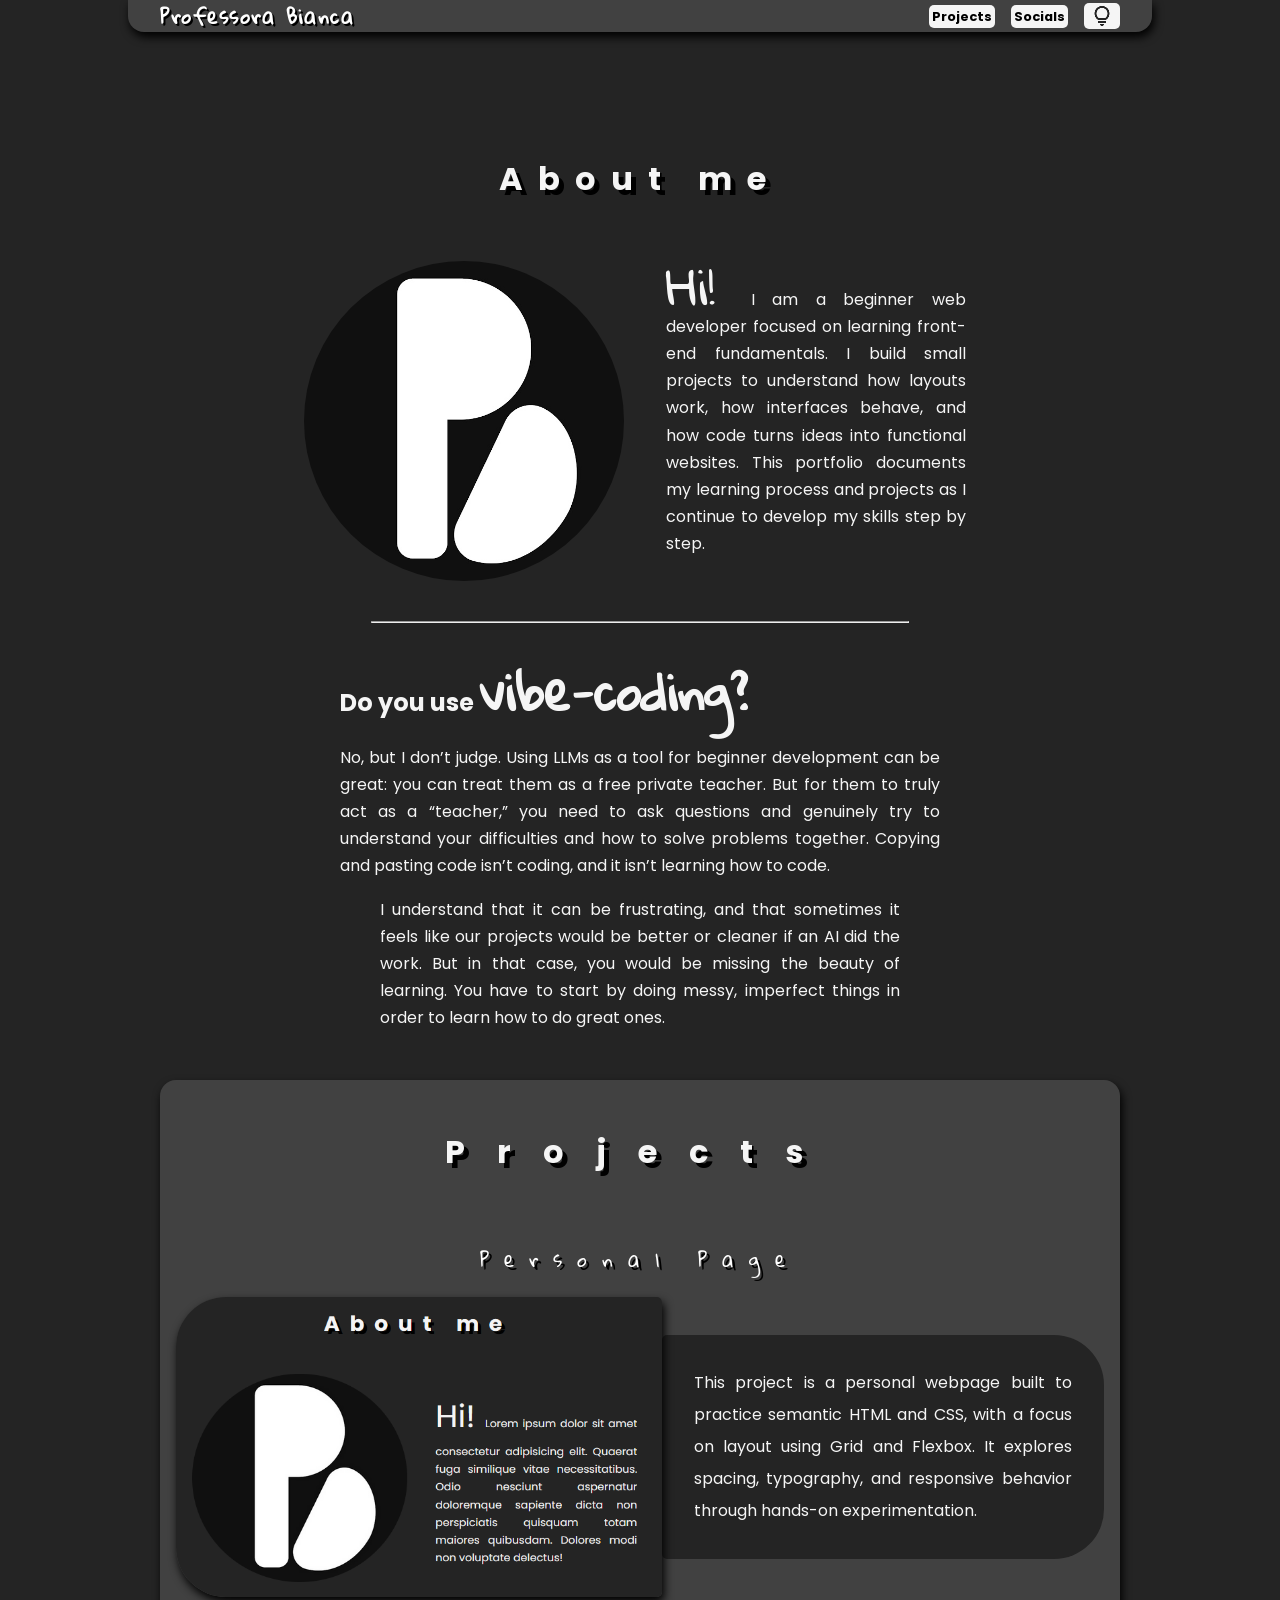
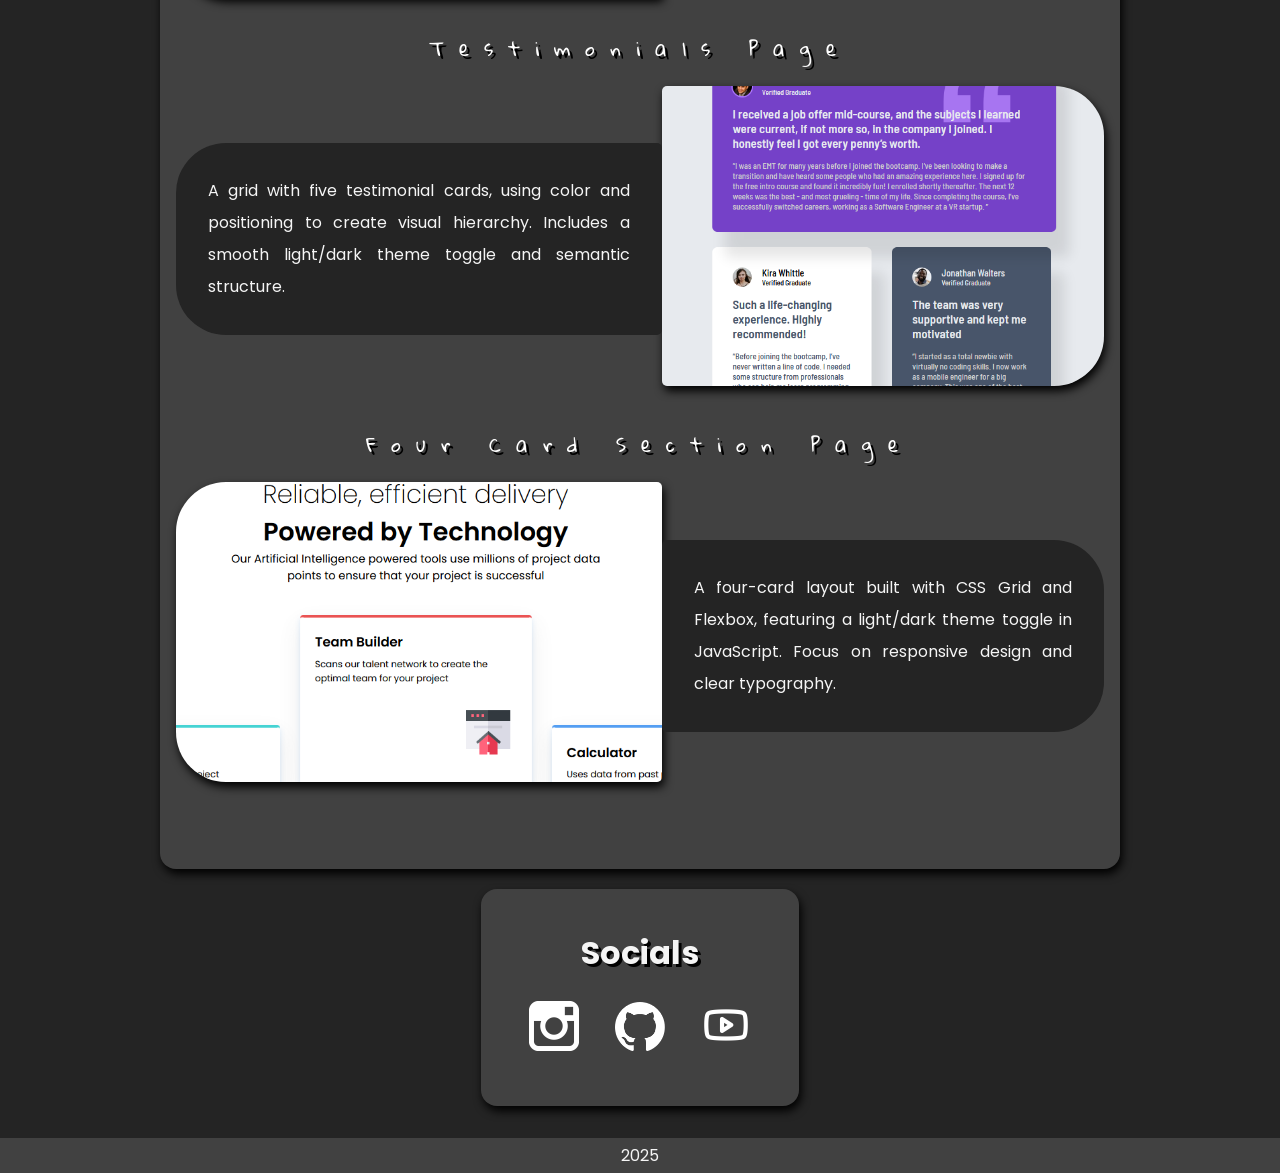
<file: index.html>
<!DOCTYPE html>
<html lang="en">

<head>
    <meta charset="UTF-8">
    <meta name="viewport" content="width=device-width, initial-scale=1.0">
    <link rel="stylesheet" href="./style.css">
    <title>Personal Page</title>
</head>

<body>
    <header id="header">
        <a href="#about" class="headerp">Professora Bianca</a>
        <nav>
            <ul>
                <li><a class="headerlinks" href="#projects">Projects</a></li>
                <li><a class="headerlinks" href="#social-section">Socials</a></li>
                <button id="darkmode" class="darkmodebtn">
                    <img class="darkmodeimg active" src="images/lightmode.png" alt="">
                </button>
            </ul>
        </nav>
    </header>

    <section id="about" class="about-section sections">
        <h1 id="abouttitle" class="about-title titles">About me</h1>
        <img id="aboutimg" class="about-image" src="images/channels4_profile.jpg" alt="">
        <p id="aboutp" class="about-text"><span>Hi! </span>I am a beginner web developer focused on learning
            front-end fundamentals. I build small projects to
            understand how layouts work, how interfaces behave, and how code turns ideas into functional websites.

            This portfolio documents my learning process and projects as I continue to develop my skills step by
            step.</p>
        <hr>
        <article class="vibe-coding">
            <h2 class="titles">Do you use <span>vibe-coding?</span></h2>

            <p class="vibe-codingp">
                No, but I don’t judge. Using LLMs as a tool for beginner development can be great: you can treat
                them as a free private teacher. But for them to truly act as a “teacher,” you need to ask questions
                and genuinely try to understand your difficulties and how to solve problems together. Copying and
                pasting code isn’t coding, and it isn’t learning how to code.
            </p>
            <blockquote>
                I understand that it can be frustrating, and that sometimes it feels like our projects would be
                better or cleaner if an AI did the work. But in that case, you would be missing the beauty of
                learning. You have to start by doing messy, imperfect things in order to learn how to do great ones.
            </blockquote>


        </article>
    </section>

    <main id="main">
        <section id="projects" class="projects-section sections">

            <h3 class="projects-title titles">Projects</h3>

            <p class="project-1-title projects-titles">Personal Page</p>
            <img class="project-1-image project-images" src="images/project1.png" alt="">
            <p class="project-1-text project-text">This project is a personal webpage built to practice semantic HTML
                and CSS, with a focus on layout using Grid and Flexbox. It explores spacing, typography, and responsive
                behavior through hands-on experimentation.</p>

            <p class="project-2-title projects-titles">Testimonials Page</p>
            <a href="https://testimonials-grid-section-challenge-silk.vercel.app/" target="_blank"
                rel="noopener noreferrer"><img class="project-2-image project-images" src="images/project2.png"
                    alt=""></a>
            <p class="project-2-text project-text">A grid with five testimonial cards, using color and positioning to
                create visual hierarchy. Includes a smooth light/dark theme toggle and semantic structure.</p>

            <p class="project-3-title projects-titles">Four Card Section Page</p>
            <a href="https://four-card-section-challenge-one.vercel.app/" target="_blank" rel="noopener noreferrer"><img
                    class="project-3-image project-images" src="images/project3.png" alt=""></a>

            <p class="project-3-text project-text">A four-card layout built with CSS Grid and Flexbox, featuring a
                light/dark theme toggle in JavaScript. Focus on responsive design and clear typography.</p>
        </section>
    </main>

    <section id="social-section" class="social-section sections">
        <h4 class="titles">Socials</h4>
        <a class="social-links" href="https://www.instagram.com/profe.bianca/" target="_blank"
            rel="noopener noreferrer"><img class="social-images" src="images/instagram-white.png" alt=""></a>
        <a class="social-links" href="https://www.instagram.com/profe.bianca/" target="_blank"
            rel="noopener noreferrer"><img class="social-images" src="images/github-white.png" alt=""></a>
        <a class="social-links" href="https://www.instagram.com/profe.bianca/" target="_blank"
            rel="noopener noreferrer"><img class="social-images" src="images/youtube-white.png" alt=""></a>
    </section>

    <footer>
        <p class="footer-text">2025</p>
    </footer>


</body>
<script src="./script.js"></script>

</html>
</file>
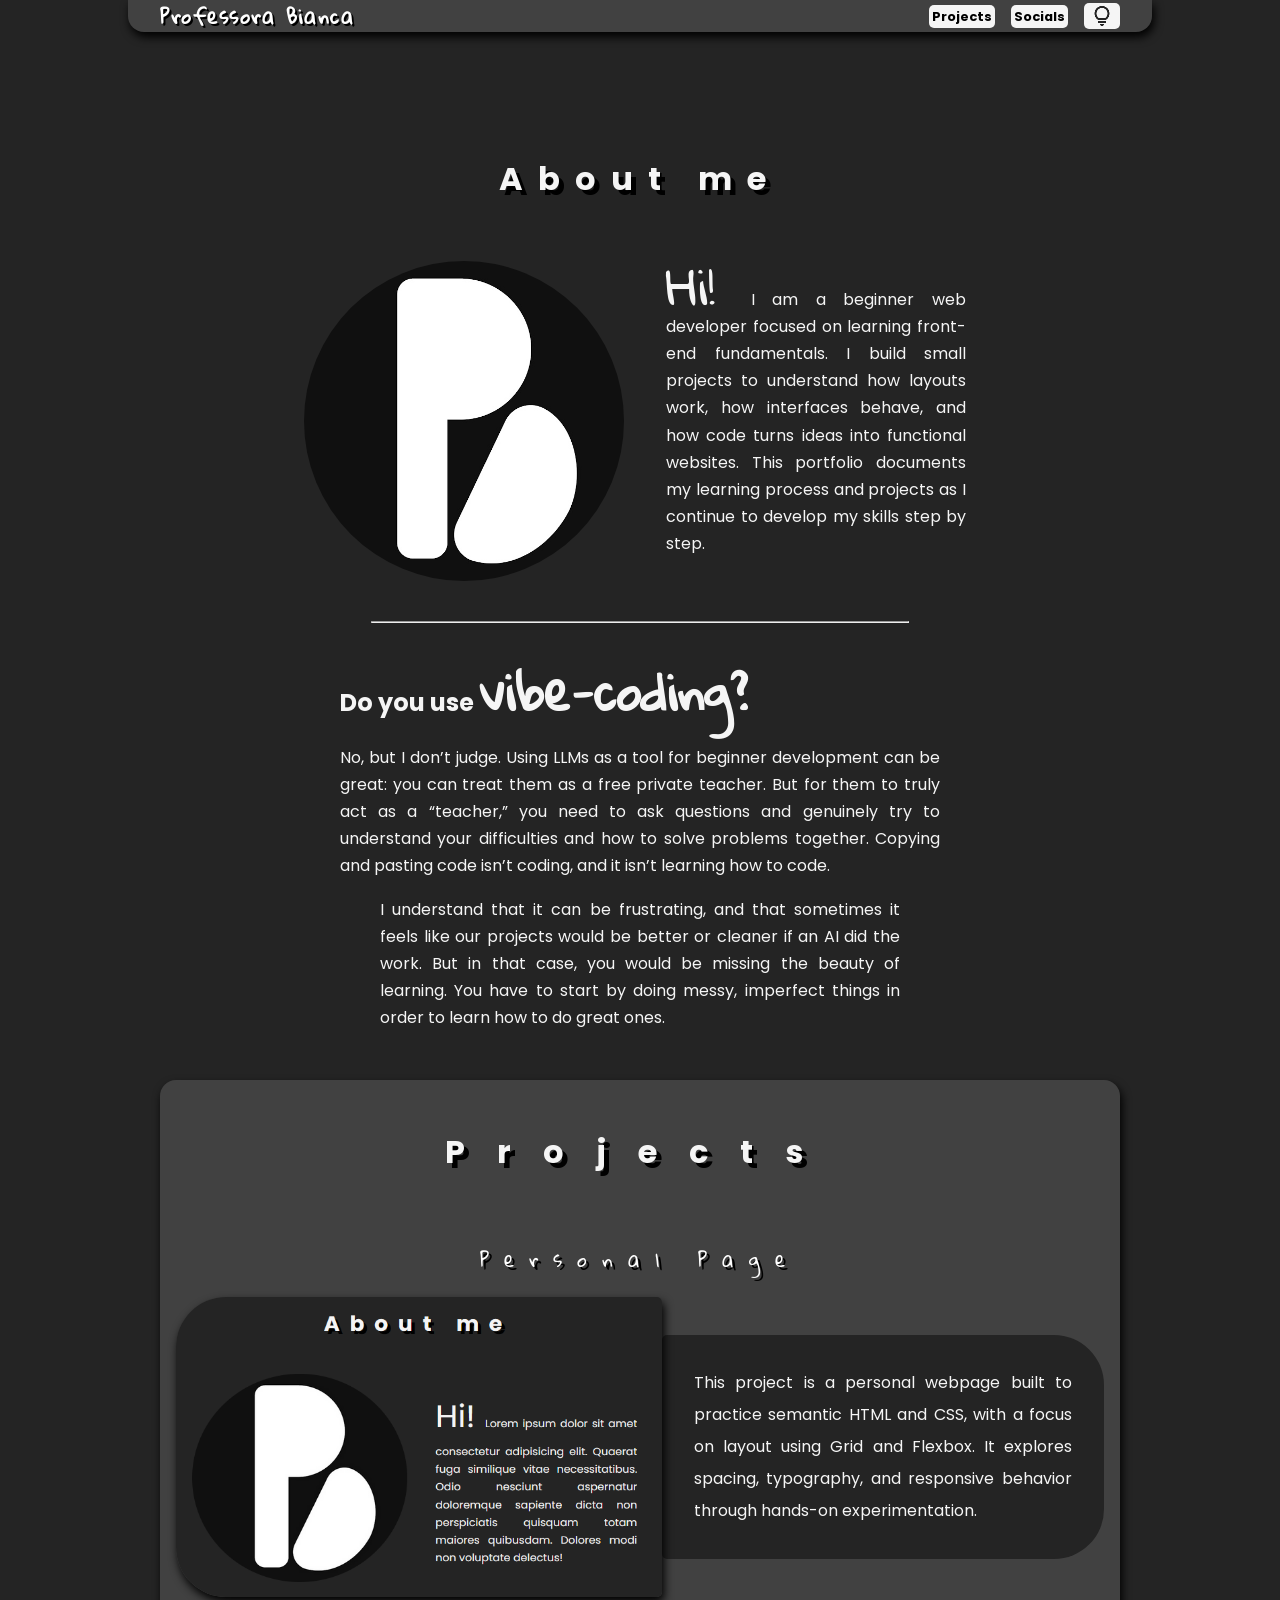
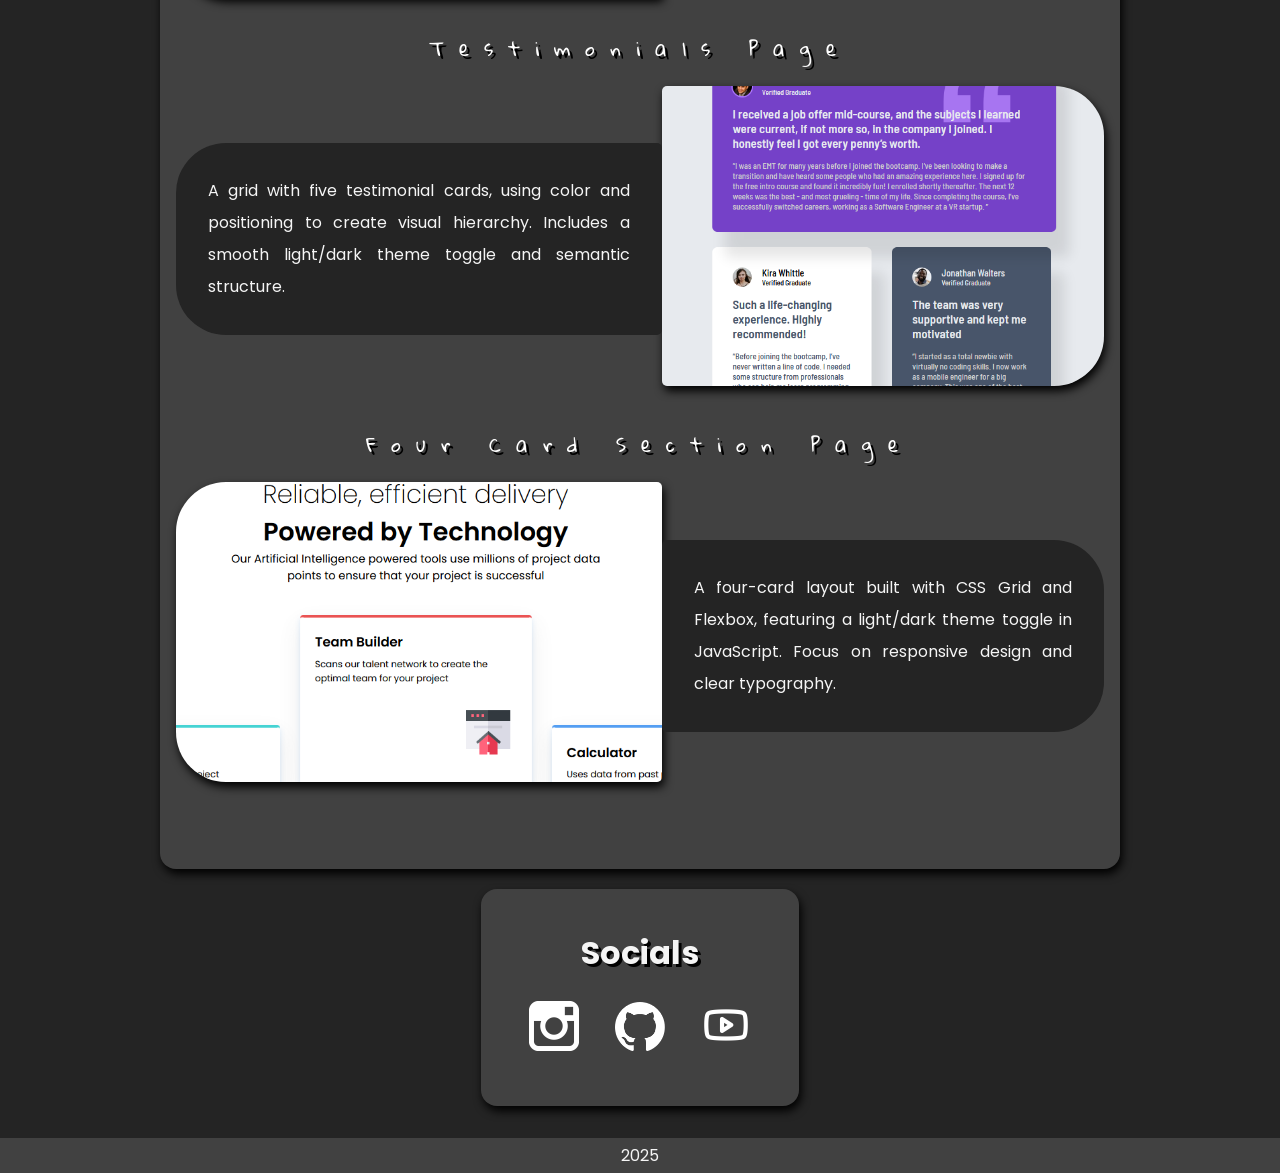
<file: Personal Page/index.html>
<!DOCTYPE html>
<html lang="en">

<head>
    <meta charset="UTF-8">
    <meta name="viewport" content="width=device-width, initial-scale=1.0">
    <link rel="stylesheet" href="./style.css">
    <title>Personal Page</title>
</head>

<body>
    <header id="header">
        <a href="#about" class="headerp">Professora Bianca</a>
        <nav>
            <ul>
                <li><a class="headerlinks" href="#projects">Projects</a></li>
                <li><a class="headerlinks" href="#social-section">Socials</a></li>
                <button id="darkmode" class="darkmodebtn">
                    <img class="darkmodeimg active" src="./images/lightmode.png" alt="">
                </button>
            </ul>
        </nav>
    </header>

    <section id="about" class="about-section sections">
        <h1 id="abouttitle" class="about-title titles">About me</h1>
        <img id="aboutimg" class="about-image" src="./images/channels4_profile.jpg" alt="">
        <p id="aboutp" class="about-text"><span>Hi! </span>I am a beginner web developer focused on learning
            front-end fundamentals. I build small projects to
            understand how layouts work, how interfaces behave, and how code turns ideas into functional websites.

            This portfolio documents my learning process and projects as I continue to develop my skills step by
            step.</p>
        <hr>
        <article class="vibe-coding">
            <h2 class="titles">Do you use <span>vibe-coding?</span></h2>

            <p class="vibe-codingp">
                No, but I don’t judge. Using LLMs as a tool for beginner development can be great: you can treat
                them as a free private teacher. But for them to truly act as a “teacher,” you need to ask questions
                and genuinely try to understand your difficulties and how to solve problems together. Copying and
                pasting code isn’t coding, and it isn’t learning how to code.
            </p>
            <blockquote>
                I understand that it can be frustrating, and that sometimes it feels like our projects would be
                better or cleaner if an AI did the work. But in that case, you would be missing the beauty of
                learning. You have to start by doing messy, imperfect things in order to learn how to do great ones.
            </blockquote>


        </article>
    </section>

    <main id="main">
        <section id="projects" class="projects-section sections">

            <h3 class="projects-title titles">Projects</h3>

            <p class="project-1-title projects-titles">Personal Page</p>
            <img class="project-1-image project-images" src="./images/project1.png" alt="">
            <p class="project-1-text project-text">This project is a personal webpage built to practice semantic HTML
                and CSS, with a focus on layout using Grid and Flexbox. It explores spacing, typography, and responsive
                behavior through hands-on experimentation.</p>

            <p class="project-2-title projects-titles">Testimonials Page</p>
            <a href="https://testimonials-grid-section-challenge-silk.vercel.app/" target="_blank"
                rel="noopener noreferrer"><img class="project-2-image project-images" src="./images/project2.png"
                    alt=""></a>
            <p class="project-2-text project-text">A grid with five testimonial cards, using color and positioning to
                create visual hierarchy. Includes a smooth light/dark theme toggle and semantic structure.</p>

            <p class="project-3-title projects-titles">Four Card Section Page</p>
            <a href="https://four-card-section-challenge-one.vercel.app/" target="_blank" rel="noopener noreferrer"><img
                    class="project-3-image project-images" src="./images/project3.png" alt=""></a>

            <p class="project-3-text project-text">A four-card layout built with CSS Grid and Flexbox, featuring a
                light/dark theme toggle in JavaScript. Focus on responsive design and clear typography.</p>
        </section>
    </main>

    <section id="social-section" class="social-section sections">
        <h4 class="titles">Socials</h4>
        <a class="social-links" href="https://www.instagram.com/profe.bianca/" target="_blank"
            rel="noopener noreferrer"><img class="social-images" src="./images/instagram-white.png" alt=""></a>
        <a class="social-links" href="https://www.instagram.com/profe.bianca/" target="_blank"
            rel="noopener noreferrer"><img class="social-images" src="./images/github-white.png" alt=""></a>
        <a class="social-links" href="https://www.instagram.com/profe.bianca/" target="_blank"
            rel="noopener noreferrer"><img class="social-images" src="./images/youtube-white.png" alt=""></a>
    </section>

    <footer>
        <p class="footer-text">2025</p>
    </footer>


</body>
<script src="./script.js"></script>

</html>
</file>
<file: style.css>
@import url('https://fonts.googleapis.com/css2?family=Gloria+Hallelujah&family=Poppins:wght@100;300;400;700&display=swap');

* {
    box-sizing: border-box;
    font-family: var(--font-primary);
    text-decoration: none;
}

:root {
    --font-primary: "Poppins", sans-serif;
    --font-accent: "Gloria Hallelujah", cursive;
}

body {
    margin: 0;
    font-family: Arial;

    width: 100vw;
    background-color: #242424;
}

header {
    display: flex;
    background-color: #414141;
    padding: 0 2rem 0 2rem;
    color: #F5F5F5;
    font-weight: bold;
    box-shadow: 2px 5px 10px #000000;
    position: sticky;
    top: 0;
    margin: auto;
    width: 80%;
    border-bottom-left-radius: 1rem;
    border-bottom-right-radius: 1rem;
    z-index: 99;
    height: 2rem;
    justify-content: space-between;
    align-items: center;
}

a.headerp {
    font-size: 1.2rem;
    letter-spacing: 0.08em;
    text-shadow: 2px 2px #000000;
    font-family: var(--font-accent);
    background-color: transparent;
    color: white;
    cursor: pointer;
}

.headerp:hover {
    filter: invert();
}

.header-buttons-nav {
    display: flex;
}

.headerlinks {
    text-decoration: none;
    padding: 3px;
    background-color: #F5F5F5;
    border-radius: 5px;
    color: black;
    font-family: var(--font-primary);
    font-size: .8rem;
    text-align: center;
}

.headerlinks:hover {
    filter: invert();
}

.darkmodebtn {
    background-color: #F5F5F5;
    border-radius: 5px;
    cursor: pointer;
    border: none;

}

.darkmodebtn:hover {
    filter: invert();
}

.darkmodeimg {
    display: block;
}

ul {
    display: flex;
    column-gap: 1rem;
}

ul li {
    display: inline-block;
}

.about-section {
    display: grid;
    grid-template-areas:
        "about-title about-title"
        "about-image about-text"
        "hr hr"
        "vibe-coding vibe-coding";
    grid-template-columns: 1fr 1fr;
    gap: 2rem;
    padding: 2rem;
    width: max-content;
    margin: auto;
    margin-top: 4rem;
    justify-items: center;
    align-items: center;
}

h1 {
    color: #F5F5F5;
    grid-area: about-title;
    font-size: 2rem;
    letter-spacing: 15px;
    text-shadow: 5px 5px #000000;
}

.about-image {
    width: 20rem;
    grid-area: about-image;
    border-radius: 50%;
}

span {
    font-size: 3rem;
    line-height: 0;
        font-family: var(--font-accent);
}

.about-text {
    text-align: justify;
    grid-area: about-text;
    border-radius: 1rem;
    color: #F5F5F5;
    line-height: 1.7;
    width: 300px;
}

hr {
    width: 80%;
    height: 1px;
    background-color: white;
    grid-area: hr;
}

.vibe-coding {
    grid-area: vibe-coding;
    text-align: justify;
    border-radius: 1rem;
    color: #F5F5F5;
    line-height: 1.7;
    width: 600px;
}


.projects-section {
    display: grid;
    grid-template-areas:
        "projects-title projects-title"
        "project-1-title    project-1-title"
        "project-1-image  project-1-text"
        "project-2-title    project-2-title"
        "project-2-text  project-2-image"
        "project-3-title    project-3-title"
        "project-3-image  project-3-text";
    grid-template-columns: auto auto;
    padding: 1rem 1rem 5rem 1rem;
    background-color: #414141;
    width: min-content;
    margin: auto;
    margin-bottom: 20px;
    justify-items: stretch;
    align-items: center;
    text-align: justify;
    border-radius: 1rem;
    box-shadow: 2px 5px 10px #000000;

}

.project-1-title,
.project-2-title,
.project-3-title {
    color: white;
    margin-top: 2rem;
    text-align: center;
}

.project-1-title {
    grid-area: project-1-title;
}

.project-2-title {
    grid-area: project-2-title;
}

.project-3-title {
    grid-area: project-3-title;
}

.projects-title {
    letter-spacing: 2rem;
    text-shadow: 5px 5px #000000;
    text-align: center;
}

.projects-titles {
    text-shadow: 3px 3px #000000;
    letter-spacing: 15px;
    text-align: center;
    font-size: 1.2rem;
    font-family: var(--font-accent);
}

.project-text {
    color: #F5F5F5;
    line-height: 2rem;
    align-content: center;
    padding: 1rem;
    border-radius: 1rem;
    padding: 2rem;
    border-radius: 5px 50px 50px 5px;
    background-color: #242424;

}

.project-images {
    height: 300px;
    border-radius: 50px 5px 5px 50px;
    box-shadow: 2px 5px 10px #000000;
    cursor: pointer;
    z-index: 88;

}

.project-images:hover {
    transition: transform 0.5s ease;
    transform: scale(1.1);
    box-shadow: 2px 5px 10px #F1F1F1;
}

.projects-title {
    grid-area: projects-title;
    color: #F5F5F5;
    font-size: 2rem;
}

.project-1-text {
    grid-area: project-1-text;
}

.project-2-text {
    grid-area: project-2-text;
    border-radius: 50px 5px 5px 50px;
}

.project-3-text {
    grid-area: project-3-text;
}

.project-1-image {
    grid-area: project-1-image;
}

.project-2-image {
    grid-area: project-2-image;
    border-radius: 5px 50px 50px 5px;
}

.project-3-image {
    grid-area: project-3-image;
}

.social-section {
    grid-area: "social-section";
    background-color: #414141;
    padding: 2rem;
    border-radius: 1rem;
    margin-bottom: 2rem;
    box-shadow: 2px 5px 10px #000000;
    margin: auto;
    width: fit-content;
}

h4 {
    color: #F5F5F5;
    text-align: center;
    line-height: 0;
    margin: 2rem;
    font-size: 2rem;
    text-shadow: 3px 3px #000000;
}

.social-images {
    width: 50px;
    margin: 1rem;
    border: none;
}

.social-images:hover {
    filter: invert();
}

footer {
    background-color: #414141;
    margin-top: 2rem;
    width: 100%;
}

.footer-text {
    width: fit-content;
    margin: auto;
    color: #F5F5F5;
    font-size: 1rem;
    padding: 5px;
}

@media (max-width: 1000px) {

    .about-section {
        width: 90vw;
        grid-template-columns: 1fr;
        grid-template-areas:
            "about-title about-title"
            "about-image about-text"
            "hr hr"
            "vibe-coding vibe-coding";
        gap: .5rem;
    }

    .about-image {
        max-width: 200px;
    }

    .about-text {
        font-size: .8rem;
    }

    .vibe-coding {
        max-width: 400px;
    }

    .projects-section {
        width: 90vw;
        grid-template-columns: 1fr;
        grid-template-areas:
            "projects-title"
            "project-1-title"
            "project-1-image"
            "project-1-text"
            "project-2-title"
            "project-2-image"
            "project-2-text"
            "project-3-title"
            "project-3-image"
            "project-3-text"
        ;
        text-align: justify;
        border-radius: 1rem;
        box-shadow: 2px 5px 10px #000000;
    }

    .project-images,
    .about-image {
        border-radius: 50px 50px 5px 5px;
        margin: auto;
        width: 100%;
        max-width: 500px;
        display: block;
    }

    .project-text {
        border-radius: 5px 5px 50px 50px;
        width: 100%;
        max-width: 370px;
        margin: auto;
    }
}

.dark {
    background-color: #E5E5E5;

}

.dark-text:not(footer p) {
    filter: invert();

}

.dark-image {
    filter: invert();
}
</file>
<file: Personal Page/style.css>
@import url('https://fonts.googleapis.com/css2?family=Gloria+Hallelujah&family=Poppins:wght@100;300;400;700&display=swap');

* {
    box-sizing: border-box;
    font-family: var(--font-primary);
    text-decoration: none;
}

:root {
    --font-primary: "Poppins", sans-serif;
    --font-accent: "Gloria Hallelujah", cursive;
}

body {
    margin: 0;
    font-family: Arial;

    width: 100vw;
    background-color: #242424;
}

header {
    display: flex;
    background-color: #414141;
    padding: 0 2rem 0 2rem;
    color: #F5F5F5;
    font-weight: bold;
    box-shadow: 2px 5px 10px #000000;
    position: sticky;
    top: 0;
    margin: auto;
    width: 80%;
    border-bottom-left-radius: 1rem;
    border-bottom-right-radius: 1rem;
    z-index: 99;
    height: 2rem;
    justify-content: space-between;
    align-items: center;
}

a.headerp {
    font-size: 1.2rem;
    letter-spacing: 0.08em;
    text-shadow: 2px 2px #000000;
    font-family: var(--font-accent);
    background-color: transparent;
    color: white;
    cursor: pointer;
}

.headerp:hover {
    filter: invert();
}

.header-buttons-nav {
    display: flex;
}

.headerlinks {
    text-decoration: none;
    padding: 3px;
    background-color: #F5F5F5;
    border-radius: 5px;
    color: black;
    font-family: var(--font-primary);
    font-size: .8rem;
    text-align: center;
}

.headerlinks:hover {
    filter: invert();
}

.darkmodebtn {
    background-color: #F5F5F5;
    border-radius: 5px;
    cursor: pointer;
    border: none;

}

.darkmodebtn:hover {
    filter: invert();
}

.darkmodeimg {
    display: block;
}

ul {
    display: flex;
    column-gap: 1rem;
}

ul li {
    display: inline-block;
}

.about-section {
    display: grid;
    grid-template-areas:
        "about-title about-title"
        "about-image about-text"
        "hr hr"
        "vibe-coding vibe-coding";
    grid-template-columns: 1fr 1fr;
    gap: 2rem;
    padding: 2rem;
    width: max-content;
    margin: auto;
    margin-top: 4rem;
    justify-items: center;
    align-items: center;
}

h1 {
    color: #F5F5F5;
    grid-area: about-title;
    font-size: 2rem;
    letter-spacing: 15px;
    text-shadow: 5px 5px #000000;
}

.about-image {
    width: 20rem;
    grid-area: about-image;
    border-radius: 50%;
}

span {
    font-size: 3rem;
    line-height: 0;
        font-family: var(--font-accent);
}

.about-text {
    text-align: justify;
    grid-area: about-text;
    border-radius: 1rem;
    color: #F5F5F5;
    line-height: 1.7;
    width: 300px;
}

hr {
    width: 80%;
    height: 1px;
    background-color: white;
    grid-area: hr;
}

.vibe-coding {
    grid-area: vibe-coding;
    text-align: justify;
    border-radius: 1rem;
    color: #F5F5F5;
    line-height: 1.7;
    width: 600px;
}


.projects-section {
    display: grid;
    grid-template-areas:
        "projects-title projects-title"
        "project-1-title    project-1-title"
        "project-1-image  project-1-text"
        "project-2-title    project-2-title"
        "project-2-text  project-2-image"
        "project-3-title    project-3-title"
        "project-3-image  project-3-text";
    grid-template-columns: auto auto;
    padding: 1rem 1rem 5rem 1rem;
    background-color: #414141;
    width: min-content;
    margin: auto;
    margin-bottom: 20px;
    justify-items: stretch;
    align-items: center;
    text-align: justify;
    border-radius: 1rem;
    box-shadow: 2px 5px 10px #000000;

}

.project-1-title,
.project-2-title,
.project-3-title {
    color: white;
    margin-top: 2rem;
    text-align: center;
}

.project-1-title {
    grid-area: project-1-title;
}

.project-2-title {
    grid-area: project-2-title;
}

.project-3-title {
    grid-area: project-3-title;
}

.projects-title {
    letter-spacing: 2rem;
    text-shadow: 5px 5px #000000;
    text-align: center;
}

.projects-titles {
    text-shadow: 3px 3px #000000;
    letter-spacing: 15px;
    text-align: center;
    font-size: 1.2rem;
    font-family: var(--font-accent);
}

.project-text {
    color: #F5F5F5;
    line-height: 2rem;
    align-content: center;
    padding: 1rem;
    border-radius: 1rem;
    padding: 2rem;
    border-radius: 5px 50px 50px 5px;
    background-color: #242424;

}

.project-images {
    height: 300px;
    border-radius: 50px 5px 5px 50px;
    box-shadow: 2px 5px 10px #000000;
    cursor: pointer;
    z-index: 88;

}

.project-images:hover {
    transition: transform 0.5s ease;
    transform: scale(1.1);
    box-shadow: 2px 5px 10px #F1F1F1;
}

.projects-title {
    grid-area: projects-title;
    color: #F5F5F5;
    font-size: 2rem;
}

.project-1-text {
    grid-area: project-1-text;
}

.project-2-text {
    grid-area: project-2-text;
    border-radius: 50px 5px 5px 50px;
}

.project-3-text {
    grid-area: project-3-text;
}

.project-1-image {
    grid-area: project-1-image;
}

.project-2-image {
    grid-area: project-2-image;
    border-radius: 5px 50px 50px 5px;
}

.project-3-image {
    grid-area: project-3-image;
}

.social-section {
    grid-area: "social-section";
    background-color: #414141;
    padding: 2rem;
    border-radius: 1rem;
    margin-bottom: 2rem;
    box-shadow: 2px 5px 10px #000000;
    margin: auto;
    width: fit-content;
}

h4 {
    color: #F5F5F5;
    text-align: center;
    line-height: 0;
    margin: 2rem;
    font-size: 2rem;
    text-shadow: 3px 3px #000000;
}

.social-images {
    width: 50px;
    margin: 1rem;
    border: none;
}

.social-images:hover {
    filter: invert();
}

footer {
    background-color: #414141;
    margin-top: 2rem;
    width: 100%;
}

.footer-text {
    width: fit-content;
    margin: auto;
    color: #F5F5F5;
    font-size: 1rem;
    padding: 5px;
}

@media (max-width: 1000px) {

    .about-section {
        width: 90vw;
        grid-template-columns: 1fr;
        grid-template-areas:
            "about-title about-title"
            "about-image about-text"
            "hr hr"
            "vibe-coding vibe-coding";
        gap: .5rem;
    }

    .about-image {
        max-width: 200px;
    }

    .about-text {
        font-size: .8rem;
    }

    .vibe-coding {
        max-width: 400px;
    }

    .projects-section {
        width: 90vw;
        grid-template-columns: 1fr;
        grid-template-areas:
            "projects-title"
            "project-1-title"
            "project-1-image"
            "project-1-text"
            "project-2-title"
            "project-2-image"
            "project-2-text"
            "project-3-title"
            "project-3-image"
            "project-3-text"
        ;
        text-align: justify;
        border-radius: 1rem;
        box-shadow: 2px 5px 10px #000000;
    }

    .project-images,
    .about-image {
        border-radius: 50px 50px 5px 5px;
        margin: auto;
        width: 100%;
        max-width: 500px;
        display: block;
    }

    .project-text {
        border-radius: 5px 5px 50px 50px;
        width: 100%;
        max-width: 370px;
        margin: auto;
    }
}

.dark {
    background-color: #E5E5E5;

}

.dark-text:not(footer p) {
    filter: invert();

}

.dark-image {
    filter: invert();
}
</file>
